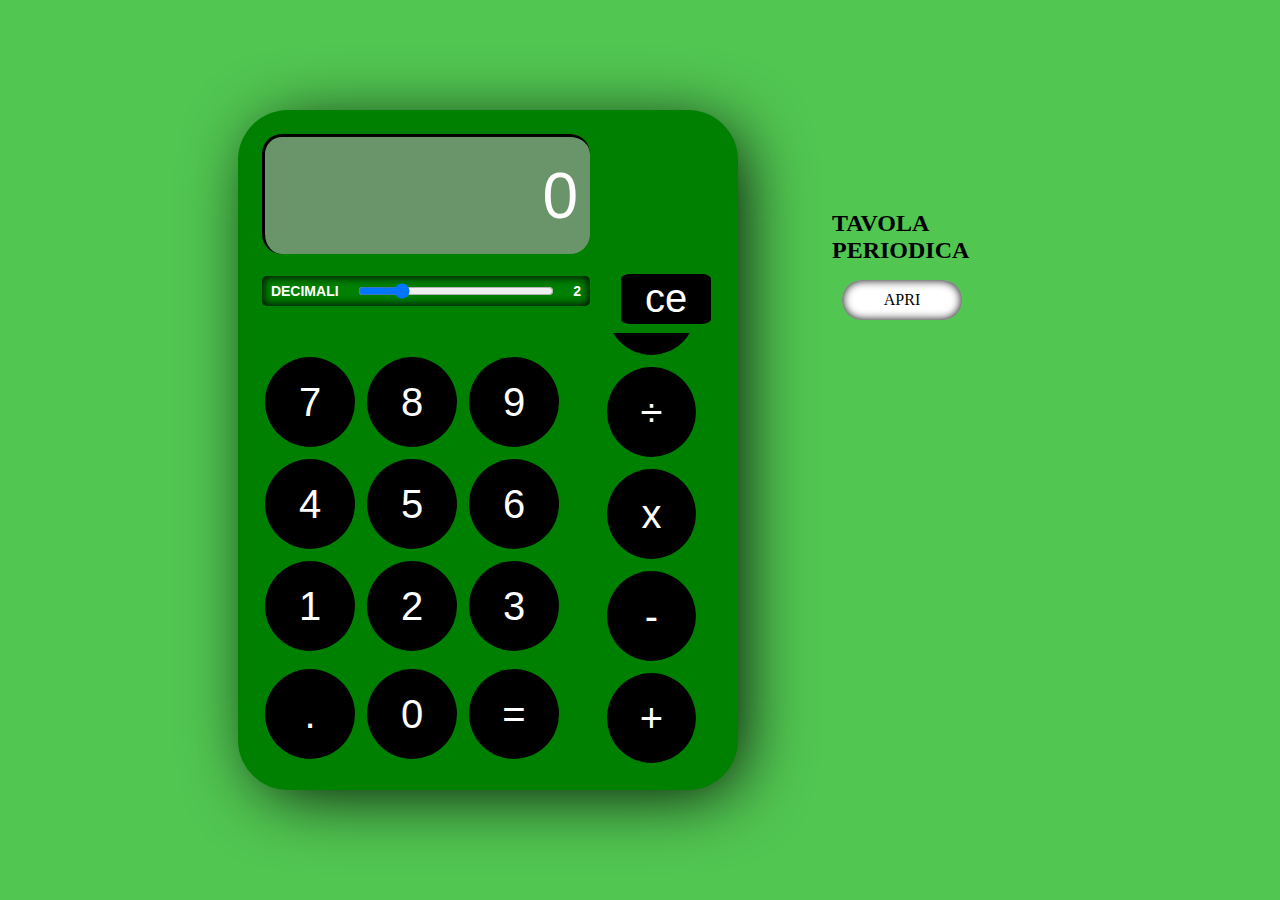
<file: index.html>
<!DOCTYPE html>
<html lang="it">
<head>
  <meta charset="UTF-8">
  <meta name="viewport" content="width=device-width, initial-scale=1.0">
  <title>Calcolatrice</title>
  <link rel="stylesheet" href="calcolatrice.css">
</head>
<body>
    <main class="main_generale">

        <div class="calcolatrice">
            <div class="risultato" id="risultato">
            <input type="text" id="numeri" disabled>
            </div>

            <div class="decimali">
            <label for="range">DECIMALI</label>
            <input type="range" class="range" id="slider" min="0" max="10" step="1" value="2" oninput="aggiornaValore(this.value)">
            <span id="valore">2</span>
            </div>

            <div class="tastiera">
            <button class="t" data-value="1">1</button>
            <button class="t" data-value="2">2</button>
            <button class="t" data-value="3">3</button>
            <button class="t" data-value="4">4</button>
            <button class="t" data-value="5">5</button>
            <button class="t" data-value="6">6</button>
            <button class="t" data-value="7">7</button>
            <button class="t" data-value="8">8</button>
            <button class="t" data-value="9">9</button>
            </div>

            <div class="zero">
            <button class="t" data-value="punto">.</button>
            <button class="t" data-value="0">0</button>
            <button class="t" data-value="=">=</button>
            </div>

            <button class="t" id="ce" data-value="C">ce</button>

            <div class="operatori">
            <button class="t" data-value="+">+</button>
            <button class="t" data-value="-">-</button>
            <button class="t" data-value="*">x</button>
            <button class="t" data-value="/">÷</button>
            <button class="t" data-value="/100">%</button>
            <button class="t" data-value="transform">+/-</button>
            <button class="t" data-value="**2">x²</button>
            <button class="t" data-value="**3">x³</button>
            <button class="t" data-value="**n">xⁿ</button>
            <button class="t" data-value="x">x!</button>
            <button class="t" data-value="rad">√</button>
            <button class="t" data-value="rad3">3√</button>
            <button class="t" data-value="nrad">n√</button>
            <button class="t" data-value="π">π</button>
            <button class="t" data-value="e">e</button>

            <main id="main" class="nd">
                <div class="nd_pages">
                <button class="t" data-value="tastonf">2nd</button>
                <button class="t" data-value="sin">sin</button>
                <button class="t" data-value="cos">cos</button>
                <button class="t" data-value="tan">tan</button>
                </div>
                <div class="nd_page2">
                <button class="t" data-value="tastonf2">2nd</button>
                <button class="t" data-value="asin">asin</button>
                <button class="t" data-value="acos">acos</button>
                <button class="t" data-value="atan">atan</button>
                </div>
            </main>
            </div>
        </div>

        <div class="tavola_periodica">
            <div class="titolo">
            <h2 class="tit_tav">TAVOLA PERIODICA</h2>
            </div>
            <main id="main_tavola" class="main_info_contenitore_close">
            <div class="informazioni">
                <button class="tav_button" id="tav_close">CHIUDI</button>
                <h3>ELEMENTO</h3>
                <input type="text" id="elemento_completo">
                <h3>SIMBOLO</h3>
                <input type="text" id="simbolo" disabled>
                <h3>NUMERO ATOMICO</h3>
                <input type="text" id="numero_atomico" disabled>
                <h3>MASSA ATOMICA</h3>
                <input type="text" id="massa_atomica" disabled>
                <h3 id="messaggio">_____________</h3>
                <button class="tav_button" id="serch_button">Cerca</button>
            </div>

            <div class="vuoto">
                <button class="tav_button" id="tav_open">APRI</button>
            </div>
            </main>
        </div>

    </main>

  <script src="calcolatrice.js"></script>
</body>
</html>
</file>
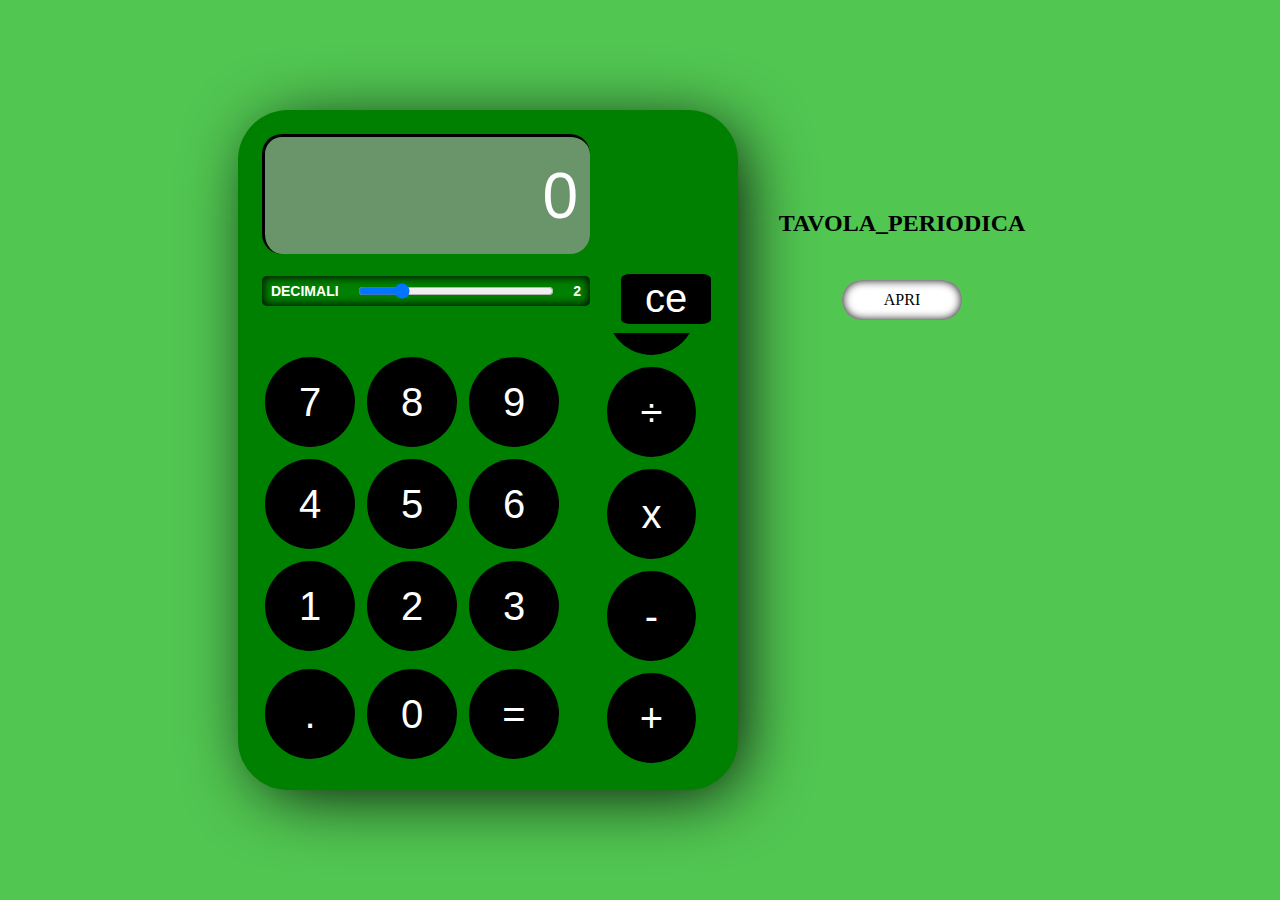
<file: calcolatrice.html>
<!DOCTYPE html>
<html5>
    <head>
        <meta charset="UTF-8">
        <link rel="stylesheet" href="calcolatrice.css">
    </head>
    <body>
        <main class="main_generale">

            <div class="calcolatrice">
                <div class="risultato" id="risultato">
                    <input type="text" id="numeri" disabled>
                </div>
                <div class="decimali">
                    <label for="range">DECIMALI</label>
                    <input type="range" class="range" id="slider" min="0" max="10" step="1" value="2" oninput="aggiornaValore(this.value)">
                    <span id="valore">2</span>
                </div>
                

                <div class="tastiera">
                    
                    <button class="t" id="t1" data-value="1">1</button>
                    <button class="t" id="t2" data-value="2">2</button>
                    <button class="t" id="t3" data-value="3">3</button>
                    <button class="t" id="t4" data-value="4">4</button>
                    <button class="t" id="t5" data-value="5">5</button>
                    <button class="t" id="t6" data-value="6">6</button>
                    <button class="t" id="t7" data-value="7">7</button>
                    <button class="t" id="t8" data-value="8">8</button>
                    <button class="t" id="t9" data-value="9">9</button>

                </div>
                <div class="zero">
                    <button class="t" id="dec" data-value="punto">.</button>
                    <button class="t" id="t0" data-value="0">0</button>
                    <button class="t" id="t=" data-value="=">=</button>
                </div>
                <button class="t" id="ce" data-value="C">ce</button>

                <div class="operatori">
                    <button class="t" id="piu" data-value="+">+</button>
                    <button class="t" id="meno" data-value="-">-</button>
                    <button class="t" id="per" data-value="*">x</button>
                    <button class="t" id="diviso" data-value="/">÷</button>
                    <button class="t" id="%" data-value="/100">%</button>
                    <button class="t" id="transform" data-value="transform">+/-</button>
                    <button class="t" id="**2" data-value="**2">x^2</button>
                    <button class="t" id="**3" data-value="**3">x^3</button>
                    <button class="t" id="**n" data-value="**n">x^n</button>
                    <button class="t" id="x!" data-value="x">x!</button>
                    <button class="t" id="rad" data-value="rad">√</button>
                    <button class="t" id="rad3" data-value="rad3">3√</button>
                    <button class="t" id="nrad" data-value="nrad">n√</button>
                    <button class="t" id="π" data-value="π">π</button>
                    <button class="t" id="e" data-value="e">e</button>


                    <main id="main" class="nd">
                        <div class="nd_pages">
                            <button class="t" id="nf" data-value="tastonf">2nd</button>
                            <button class="t" id="sin" data-value="sin">sin</button>
                            <button class="t" id="cos" data-value="cos">cos</button>
                            <button class="t" id="tan" data-value="tan">tan</button>
                        </div>
                        <div class="nd_page2">
                            <button class="t" id="nf2" data-value="tastonf2">2nd</button>
                            <button class="t" id="asin" data-value="asin">asin</button>
                            <button class="t" id="acos" data-value="acos">acos</button>
                            <button class="t" id="atan" data-value="atan">atan</button>
                        </div>
                    </main>

                    
                </div>
            </div>

            <!-- tavola periodica -->
            <div class="tavola_periodica">
                <div class="titolo">
                    <h2 class="tit_tav">TAVOLA_PERIODICA</h2>
                </div>
                <main id="main_tavola" class="main_info_contenitore_close">
                    <div class="informazioni">
                        <button class="tav_button" id="tav_close" data-value="close">CHIUDI</button>
                        <h3 class="tit_elemento" >ELEMENTO</h3>
                        <input type="text" class= "output" id="elemento_completo">
                        <h3 class="tit_simbolo">SIMBOLO</h3>
                        <input type="text" class= "output" id="simbolo" disabled>
                        <h3 class="tit_numero">NUMERO ATOMICO</h3>
                        <input type="text" class= "output" id="numero_atomico" disabled>
                        <h3 class="tit_massa">MASSA ATOMICA</h3>
                        <input type="text" class= "output" id="massa_atomica" disabled>
                        <h3 id="messaggio">_____________</h3>
                        <button class="tav_button" onclick="trovaElementoPerNomeCompleto(idrogeno)" id="serch_button">Cerca</button>
                    </div>

                    <div class="vuoto">
                        <button class="tav_button" id="tav_open" data-value="open">APRI</button>
                    </div>
                </main>


            </div>
            

        </main>
        

       <script src="calcolatrice.js"></script>
    </body>
</html>
</file>
<file: calcolatrice.css>
/* ===== Reset leggero & base ===== */
* { box-sizing: border-box; }
html, body { height: 100%; }
body {
  margin: 0;
  background-color: rgb(81, 198, 81);
  -webkit-text-size-adjust: 100%;
}

/* ===== Layout pagina: calcolatrice centrata, tavola affiancata =====
   4 colonne: 1fr | CALC | TAV | 1fr
   → la colonna centrale 2 contiene la calcolatrice, che risulta ESATTAMENTE centrata.
   → la colonna 3 contiene la tavola, affiancata a destra.
*/
.main_generale{
  min-height: 100svh;
  display: grid;
  grid-template-columns: 1fr auto auto 1fr;
  grid-template-areas: ". calc tav .";
  align-items: center;   /* centratura verticale del blocco */
  justify-items: center; /* allinea i contenuti nelle loro celle */
  gap: 24px;
  padding: 24px;
}

/* Stacco minimo dai bordi piccoli */
@media (max-width: 900px){
  .main_generale{ gap: 20px; padding: 16px; }
}

/* Stack verticale su schermi stretti: tavola sotto la calcolatrice */
@media (max-width: 820px){
  .main_generale{
    grid-template-columns: 1fr;
    grid-template-areas:
      "calc"
      "tav";
    gap: 16px;
  }
}

/* ===== Calcolatrice (design invariato, niente absolute per il layout) ===== */
.calcolatrice{
  grid-area: calc;

  /* dimensioni originali */
  width: 500px;
  height: 680px;

  position: relative;            /* per posizionare interni se serve */
  background-color: green;
  border-radius: 50px;
  box-shadow: 10px 10px 70px -10px black;
  padding: 24px;                 /* respiro interno, non cambia look generale */
  overflow: visible;
  
  /* safety: se l’altezza del device è proprio minima, scala leggermente */
  --safe-w: min(100vw - 32px, 1000px);
  --safe-h: calc(100svh - 32px);
  --scale-w: calc(var(--safe-w) / 500);
  --scale-h: calc(var(--safe-h) / 700); /* 680 + padding */
  --scale: min(max(0.8, min(var(--scale-w), var(--scale-h))), 1); /* tra 0.8x e 1x */
  transform: scale(var(--scale));
  transform-origin: center center;
}

/* Layout interno con griglia: mantiene disposizioni e proporzioni */
.calcolatrice{
  display: grid;
  grid-template-columns: 1fr 110px;              /* area principale + colonna operatori */
  grid-template-rows: 130px 45px 1fr 100px;      /* display, decimali, tastiera, zero */
  grid-template-areas:
    "display display"
    "dec     ce"
    "keys    ops"
    "zero    ops";
  column-gap: 14px;
  row-gap: 12px;
}

/* DISPLAY (design come prima) */
#numeri{
  grid-area: display;
  width: 100%;
  height: 120px;
  font-family: Arial, Helvetica, sans-serif;
  font-size: 400%;
  background-color: rgba(160, 159, 159, 0.663);
  color: #ffffff;
  text-align: end;
  border: none;
  border-top: solid black;
  border-left: solid black;
  border-radius: 20px;
  padding: 6px 12px;
}

/* DECIMALI */
.decimali{
  grid-area: dec;
  width: 100%;
  height: 30px;
  border-radius: 5px;
  display: flex;
  justify-content: space-evenly;
  align-items: center;
  box-shadow: 0 0 10px 1px #000 inset;
  gap: 8px;
}
.decimali label{ font: 600 14px/1 Arial, Helvetica, sans-serif; color: #fff; }
.decimali .range{ width: 60%; }
#valore{ color: #fff; font: 600 14px/1 Arial, Helvetica, sans-serif; }

/* CE (in alto a destra, stessa riga dei decimali) */
#ce{
  grid-area: ce;
  justify-self: end;
  align-self: center;
  height: 50px;
  border-radius: 10%;
}

/* TASTIERA numerica */
.tastiera{
  grid-area: keys;
  width: 100%;
  height: 100%;
  display: flex;
  flex-wrap: wrap-reverse;
  align-content: flex-start;
  justify-content: flex-start;
  gap: 6px;
}

/* ZERO largo in basso a sinistra */
.zero{
  grid-area: zero;
  width: 100%;
  display: flex;
  gap: 6px;
  justify-content: flex-start;
}

/* OPERATORI a destra */
.operatori{
  grid-area: ops;
  width: 95px;
  height: 100%;
  display: flex;
  flex-wrap: wrap-reverse;
  align-content: flex-start;
  justify-content: center;
  gap: 6px;
  overflow: auto;
}
.operatori ::-webkit-scrollbar{ background-color: darkgreen; }

/* Bottoni (design invariato) */
.t{
  background-color: black;
  width: 90px;
  height: 90px;
  display: inline-grid;
  place-items: center;
  margin: 3px;
  border-radius: 50%;
  color: white;
  font-size: 250%;
  font-family: Arial, Helvetica, sans-serif;
  border: none;
  cursor: pointer;
}
.t:hover{ background-color: rgba(27, 27, 27, 0.985); }
.t:active{
  border: solid rgba(255, 255, 255, 0.23);
  background-color: transparent;
}
#nf2{ background-color: rgb(91, 91, 91); }

/* Pagine trig (rispetto al tuo HTML) */
.nd_page2, .nd_pages{ display: none; }
.ndd > .nd_page2, .nd > .nd_pages{ display: block; }

/* ===== Tavola periodica (design invariato) ===== */
.tavola_periodica{
  grid-area: tav;
  width: 280px;
  position: relative;
}
.titolo{
  width: 280px;
  height: 60px;
  text-align: left;
  position: relative;
}
.tit_tav{
  position: absolute;
  left: 50%;
  transform: translateX(-50%);
  margin: 0;
}
.informazioni{
  width: 280px;
  height: 550px;
  text-align: center;
  border-radius: 20px;
  background-color: rgba(255, 255, 255, 0.169);
  box-shadow: #ffffff 0 0 20px 0;
  display: grid;
  justify-items: center;
  position: relative;
}
.tav_button{
  height: 40px;
  width: 120px;
  margin-top: 10px;
  border-radius: 20px;
  border: none;
  background-color: white;
  box-shadow: #000 0 0 10px 0 inset;
  font-size: 100%;
  font-family: Georgia, 'Times New Roman', Times, serif;
  cursor: pointer;
}
.tav_button:active{
  transition: none;
  font-size: 90%;
  box-shadow: #fff 0 0 10px 0;
}
#serch_button{ margin-bottom: 10px; }
.informazioni input{
  width: 180px;
  height: 25px;
  font-size: larger;
  text-align: center;
  background-color: rgb(28, 143, 28);
  box-shadow: #000 0 0 5px 0 inset;
  color: white;
  font-weight: bold;
  border-radius: 10px;
  border: none;
}
#massa_atomica{ margin-bottom: 20px; }

.vuoto{
  width: 280px;
  height: 420px;
  text-align: center;
  border-radius: 20px;
  display: grid;
  justify-items: center;
  position: relative;  
}
.vuoto, .informazioni{ display: none; }
.main_info_contenitore_close > .vuoto,
.main_info_contenitore_open > .informazioni{ display: grid; }

/* ===== Responsive refinements ===== */

/* Piccoli schermi: colonna singola, calcolatrice sopra, tavola sotto */
@media (max-width: 820px){
  .tavola_periodica{ width: 90%; max-width: 320px; }
}

/* Extra-compact: riduci leggermente i bottoni per evitare overflow quando non basta lo scale */
@media (max-width: 360px){
  .t{ width: 78px; height: 78px; font-size: 210%; }
}
</file>
